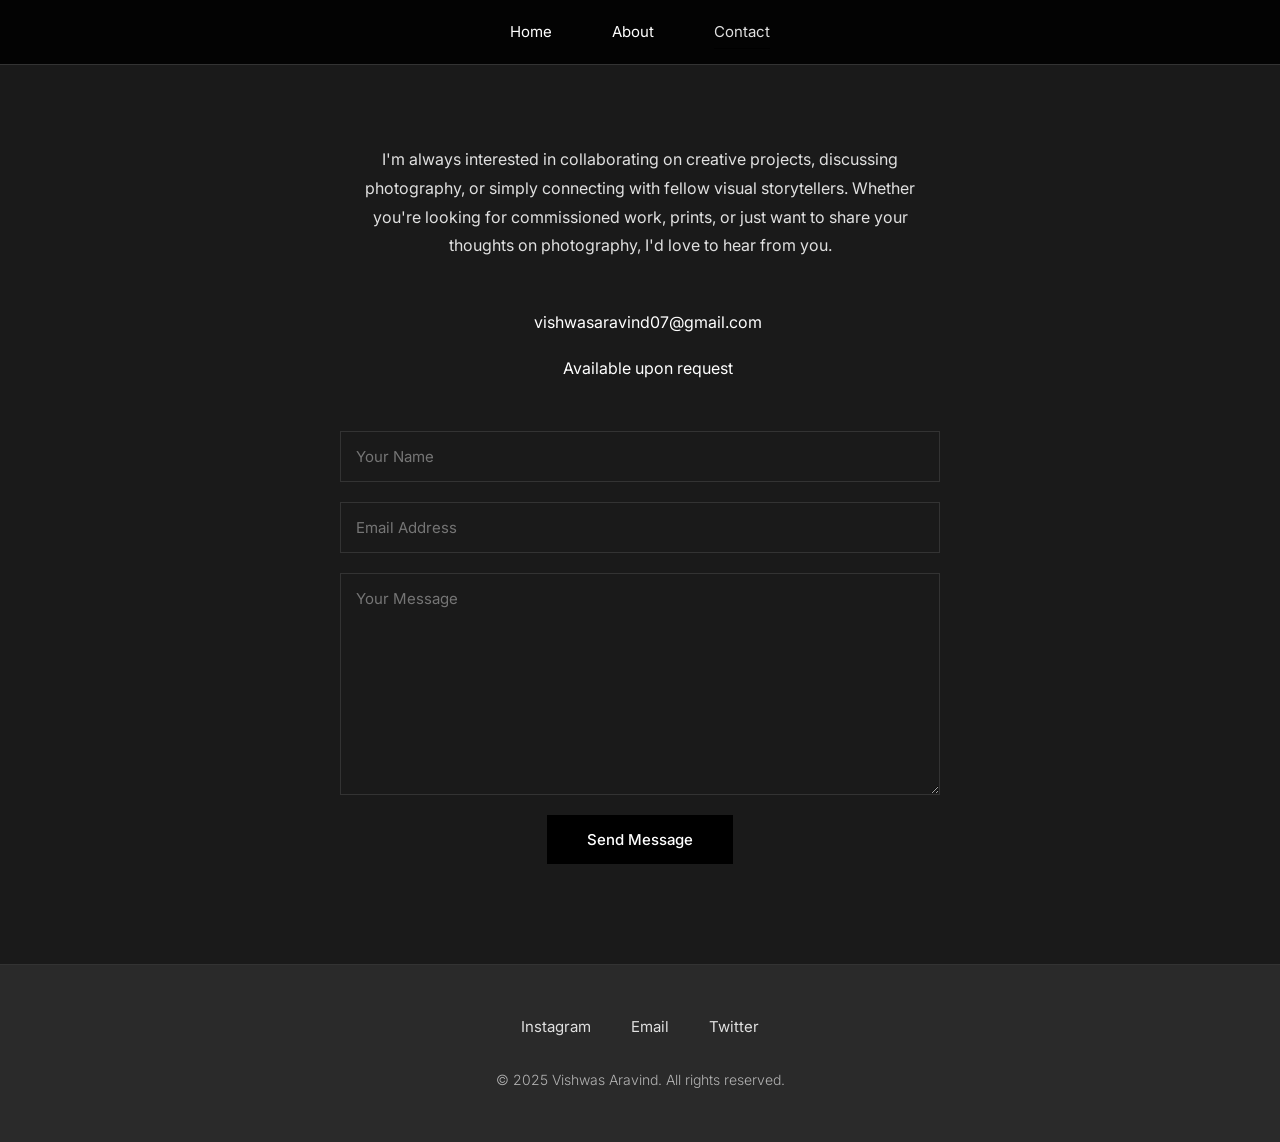
<file: contact.html>
<!DOCTYPE html>
<html lang="en">
  <head>
    <meta charset="UTF-8">
    <meta name="viewport" content="width=device-width, initial-scale=1, maximum-scale=1">
    <title>Contact – Vishwas Aravind</title>
    <link rel="stylesheet" href="css/style.css">
    <link rel="stylesheet" href="https://file.myfontastic.com/RCHR7rbAhuk35c8fGZrmSo/icons.css">
  </head>
  <body>
    <header>
      <nav>
        <a href="index.html" title="Home" class="nav-link">Home</a>
        <a href="aboutme.html" title="About Me" class="nav-link">About</a>
        <a href="contact.html" title="Contact" class="nav-link on">Contact</a>
      </nav>
    </header>

    <main>
      <section class="contact-content">
        <p>I'm always interested in collaborating on creative projects, discussing photography, or simply connecting with fellow visual storytellers. Whether you're looking for commissioned work, prints, or just want to share your thoughts on photography, I'd love to hear from you.</p>
        
        <ul class="contact-info">
          <li><span class="icon-mail-2"></span><span>vishwasaravind07@gmail.com</span></li>
          <li><span class="icon-telephone"></span><span>Available upon request</span></li>
        </ul>
        
        <form class="contact-form" action="#" method="POST">
          <input type="text" placeholder="Your Name" required>
          <input type="email" placeholder="Email Address" required>
          <textarea cols="30" rows="10" placeholder="Your Message" required></textarea>
          <button type="submit">Send Message</button>
        </form>
      </section>
    </main>

    <footer>
      <div class="footer-content">
        <div class="social-links">
          <a href="https://instagram.com/lordfarquaadsmom" target="_blank">Instagram</a>
          <a href="mailto:vishwasaravind07@gmail.com">Email</a>
          <a href="https://twitter.com" target="_blank">Twitter</a>
        </div>
        <p>&copy; 2025 Vishwas Aravind. All rights reserved.</p>
      </div>
    </footer>

    <script src="js/main.js"></script>
  </body>
</html>
</file>
<file: css/style.css>
@import url('https://fonts.googleapis.com/css2?family=Inter:wght@300;400;500;600&family=Playfair+Display:wght@300;400;500&display=swap');

:root {
  --text-primary: #ffffff;     /* pure white */
  --text-secondary: #e0e0e0;   /* light grey */
  --text-light: #b3b3b3;       /* softer muted grey */
  --bg-primary: #1a1a1a;       /* deep charcoal (ChatGPT-like background) */
  --bg-secondary: #2a2a2a;     /* slightly lighter dark grey */
  --border-light: #333333;     /* subtle border grey */
  --accent: #000000;           /* stays black for emphasis, can be neon if needed */
}

* {
  margin: 0;
  padding: 0;
  box-sizing: border-box;
}

html {
  scroll-behavior: smooth;
}

body {
  font-family: 'Inter', -apple-system, BlinkMacSystemFont, 'Segoe UI', sans-serif;
  font-weight: 400;
  line-height: 1.6;
  color: var(--text-primary);
  background: var(--bg-primary);
  overflow-x: hidden;
}

/* SIMPLIFIED STATIC HEADER */
header {
  position: sticky;
  top: 0;
  z-index: 100;
  background: rgba(0, 0, 0, 0.85);
  backdrop-filter: blur(20px);
  border-bottom: 1px solid var(--border-light);
  padding: 0 5%;
}

nav {
  display: flex;
  align-items: center;
  justify-content: center;
  padding: 20px 0;
  gap: 60px;
}

.nav-link {
  text-decoration: none;
  color: var(--text-primary);
  font-weight: 400;
  font-size: 15px;
  transition: all 0.3s ease;
  position: relative;
}

.nav-link:hover,
.nav-link.on {
  color: var(--text-secondary);
}

.nav-link.on::after {
  content: '';
  position: absolute;
  bottom: -5px;
  left: 0;
  right: 0;
  height: 1px;
  background: var(--accent);
}

/* MAIN CONTENT */
main {
  min-height: 50vh;
  padding: 80px 5% 100px;
}

/* HOME GALLERY - PROJECT CARDS ONLY */
.home-gallery {
  display: grid;
  grid-template-columns: repeat(auto-fit, minmax(400px, 1fr));
  gap: 40px;
  max-width: 1400px;
  margin: 0 auto;
}

.project-card {
  cursor: pointer;
  transition: transform 0.3s ease;
}

.project-card:hover {
  transform: translateY(-10px);
}

.project-image {
  position: relative;
  overflow: hidden;
  aspect-ratio: 4/3;
  margin-bottom: 20px;
  background: var(--bg-secondary);
}

.project-image img {
  width: 100%;
  height: 100%;
  object-fit: cover;
  transition: transform 0.5s ease;
  image-rendering: -webkit-optimize-contrast;
  image-rendering: crisp-edges;
  backface-visibility: hidden;
  transform: translateZ(0);
}

.project-card:hover .project-image img {
  transform: scale(1.05);
}

.project-info h3 {
  font-family: 'Playfair Display', serif;
  font-size: 24px;
  font-weight: 400;
  margin-bottom: 0;
  color: var(--text-primary);
  text-align: center;
}

/* HIDE ANY OLD GALLERY SECTIONS COMPLETELY */
.stills-gallery {
  display: none !important;
}

.projects-grid {
  display: none !important;
}

/* INDIVIDUAL PROJECT PAGES */
.project-header {
  max-width: 1200px;
  margin: 0 auto 80px;
  text-align: center;
}

.project-nav {
  margin-bottom: 40px;
  text-align: left;
}

.back-link {
  display: inline-flex;
  align-items: center;
  color: var(--text-secondary);
  text-decoration: none;
  font-size: 15px;
  font-weight: 400;
  transition: all 0.3s ease;
  padding: 8px 0;
}

.back-link:hover {
  color: var(--text-primary);
  transform: translateX(-5px);
}

.project-title h1 {
  font-family: 'Playfair Display', serif;
  font-size: 48px;
  font-weight: 400;
  margin-bottom: 20px;
  color: var(--text-primary);
}

.project-subtitle {
  font-size: 18px;
  color: var(--text-secondary);
  line-height: 1.6;
  margin-bottom: 20px;
  max-width: 600px;
  margin-left: auto;
  margin-right: auto;
}

.project-meta {
  font-size: 14px;
  color: var(--text-light);
  font-weight: 300;
  text-transform: uppercase;
  letter-spacing: 1px;
}

/* TRUE MASONRY PROJECT GALLERY LAYOUT */
.project-gallery {
  column-count: 4;
  column-gap: 16px;
  max-width: 1200px;
  margin: 0 auto 100px;
}

.project-gallery .image-item {
  position: relative;
  overflow: hidden;
  background: var(--bg-secondary);
  cursor: pointer;
  transition: transform 0.3s ease;
  margin-bottom: 16px;
  break-inside: avoid;
  display: inline-block;
  width: 100%;
}

.project-gallery .image-item:hover {
  transform: translateY(-3px);
}

/* Natural aspect ratios - images maintain their original proportions */
.project-gallery .image-item.portrait img {
  aspect-ratio: 3/4;
}

.project-gallery .image-item.landscape img {
  aspect-ratio: 3/2;
}

.project-gallery .image-item.square img {
  aspect-ratio: 1/1;
}

/* Image styling */
.project-gallery .image-item img {
  width: 100%;
  height: auto;
  object-fit: cover;
  object-position: center;
  transition: transform 0.5s ease;
  display: block;
}

.project-gallery .image-item:hover img {
  transform: scale(1.05);
}

/* PROJECT DESCRIPTION */
.project-description {
  max-width: 800px;
  margin: 0 auto 100px;
  padding: 60px 0;
  border-top: 1px solid var(--border-light);
}

.description-content h3 {
  font-family: 'Playfair Display', serif;
  font-size: 24px;
  font-weight: 400;
  margin-bottom: 30px;
  color: var(--text-primary);
  text-align: center;
}

.description-content p {
  font-size: 16px;
  line-height: 1.8;
  color: var(--text-secondary);
  margin-bottom: 25px;
  text-align: left;
}

/* PROJECT NAVIGATION */
.project-navigation {
  display: flex;
  justify-content: space-between;
  max-width: 1200px;
  margin: 0 auto;
  padding: 60px 0;
  border-top: 1px solid var(--border-light);
  gap: 40px;
}

.nav-project {
  flex: 1;
  text-decoration: none;
  padding: 30px;
  background: var(--bg-secondary);
  border: 1px solid var(--border-light);
  transition: all 0.3s ease;
  display: flex;
  flex-direction: column;
  min-height: 120px;
  justify-content: center;
}

.nav-project:hover {
  background: rgba(255, 255, 255, 0.02);
  border-color: var(--text-light);
  transform: translateY(-2px);
}

.nav-project.prev {
  text-align: left;
}

.nav-project.next {
  text-align: right;
}

.nav-label {
  font-size: 12px;
  color: var(--text-light);
  text-transform: uppercase;
  letter-spacing: 1px;
  margin-bottom: 8px;
  display: block;
}

.nav-title {
  font-family: 'Playfair Display', serif;
  font-size: 20px;
  color: var(--text-primary);
  font-weight: 400;
}

/* ABOUT PAGE */
.about-content {
  max-width: 700px;
  margin: 0 auto;
  text-align: center;
}

.about-image {
  margin-bottom: 40px;
}

.about-image img {
  width: 200px;
  height: 200px;
  border-radius: 50%;
  object-fit: cover;
  border: 3px solid var(--border-light);
  box-shadow: 0 4px 20px rgba(0, 0, 0, 0.3);
}

.about-content h2 {
  font-family: 'Playfair Display', serif;
  font-size: 36px;
  font-weight: 400;
  margin-bottom: 30px;
  color: var(--text-primary);
}

.about-content h3 {
  font-size: 18px;
  color: var(--text-secondary);
  font-weight: 300;
  margin-bottom: 40px;
  text-transform: uppercase;
  letter-spacing: 2px;
}

.about-content p {
  font-size: 16px;
  line-height: 1.8;
  color: var(--text-secondary);
  margin-bottom: 30px;
  text-align: left;
}

/* CONTACT PAGE */
.contact-content {
  max-width: 600px;
  margin: 0 auto;
  text-align: center;
}

.contact-content p {
  font-size: 16px;
  line-height: 1.8;
  color: var(--text-secondary);
  margin-bottom: 50px;
}

.contact-info {
  list-style: none;
  margin-bottom: 50px;
}

.contact-info li {
  display: flex;
  align-items: center;
  justify-content: center;
  gap: 15px;
  margin-bottom: 20px;
  font-size: 16px;
  color: var(--text-primary);
}

.contact-form {
  display: flex;
  flex-direction: column;
  gap: 20px;
}

.contact-form input,
.contact-form textarea {
  padding: 15px;
  border: 1px solid var(--border-light);
  border-radius: 0;
  font-family: inherit;
  font-size: 15px;
  background: var(--bg-primary);
  color: var(--text-primary);
  transition: border-color 0.3s ease;
}

.contact-form input:focus,
.contact-form textarea:focus {
  outline: none;
  border-color: var(--accent);
}

.contact-form textarea {
  resize: vertical;
  min-height: 120px;
}

.contact-form button {
  padding: 15px 40px;
  background: var(--accent);
  color: white;
  border: none;
  border-radius: 0;
  font-family: inherit;
  font-size: 15px;
  font-weight: 500;
  cursor: pointer;
  transition: all 0.3s ease;
  align-self: center;
}

.contact-form button:hover {
  background: #333;
  transform: translateY(-2px);
}

/* FOOTER */
footer {
  background: var(--bg-secondary);
  padding: 50px 5%;
  text-align: center;
  border-top: 1px solid var(--border-light);
}

.footer-content {
  max-width: 1200px;
  margin: 0 auto;
}

.social-links {
  display: flex;
  justify-content: center;
  gap: 40px;
  margin-bottom: 30px;
}

.social-links a {
  color: var(--text-secondary);
  text-decoration: none;
  font-size: 15px;
  font-weight: 400;
  transition: color 0.3s ease;
}

.social-links a:hover {
  color: var(--text-primary);
}

footer p {
  font-size: 14px;
  color: var(--text-light);
  font-weight: 300;
}

/* IMPROVED LIGHTBOX */
/* IMPROVED LIGHTBOX WITH PROPER PROPORTIONS */
.lightbox {
  position: fixed;
  top: 0;
  left: 0;
  width: 100%;
  height: 100%;
  background: rgba(0, 0, 0, 0.95);
  display: flex;
  justify-content: center;
  align-items: center;
  z-index: 2000;
  opacity: 0;
  visibility: hidden;
  transition: all 0.3s ease;
  padding: 40px;
}

.lightbox.active {
  opacity: 1;
  visibility: visible;
}

.lightbox-content {
  position: relative;
  max-width: 90vw;
  max-height: 90vh;
  display: flex;
  justify-content: center;
  align-items: center;
}

.lightbox img {
  max-width: 100%;
  max-height: 100%;
  width: auto;
  height: auto;
  object-fit: contain;
  object-position: center;
  display: block;
  box-shadow: 0 10px 40px rgba(0, 0, 0, 0.5);
  /* Ensure natural aspect ratio is maintained */
  aspect-ratio: attr(width) / attr(height);
}


.lightbox-close {
  position: absolute;
  top: -60px;
  right: -20px;
  color: white;
  font-size: 32px;
  cursor: pointer;
  transition: opacity 0.3s ease;
  z-index: 2001;
  padding: 10px;
  line-height: 1;
}

.lightbox-close:hover {
  opacity: 0.7;
}

.lightbox-nav {
  position: absolute;
  top: 50%;
  transform: translateY(-50%);
  width: 100%;
  display: flex;
  justify-content: space-between;
  pointer-events: none;
  z-index: 2001;
}

.lightbox-prev,
.lightbox-next {
  background: rgba(0, 0, 0, 0.5);
  border: none;
  color: white;
  font-size: 32px;
  cursor: pointer;
  transition: all 0.3s ease;
  padding: 20px 15px;
  border-radius: 50%;
  pointer-events: auto;
  line-height: 1;
  backdrop-filter: blur(10px);
}

.lightbox-prev:hover,
.lightbox-next:hover {
  background: rgba(0, 0, 0, 0.8);
  transform: scale(1.1);
}

.lightbox-prev {
  margin-left: 20px;
}

.lightbox-next {
  margin-right: 20px;
}

/* RESPONSIVE DESIGN - MASONRY COLUMNS */
@media (max-width: 1200px) {
  .project-gallery {
    column-count: 3;
    column-gap: 14px;
    max-width: 1000px;
  }
  
  .project-gallery .image-item {
    margin-bottom: 14px;
  }
}

@media (max-width: 1024px) {
  .home-gallery {
    grid-template-columns: repeat(auto-fit, minmax(350px, 1fr));
    gap: 40px;
  }
  
  .project-gallery {
    column-count: 3;
    column-gap: 12px;
    max-width: 800px;
  }
  
  .project-gallery .image-item {
    margin-bottom: 12px;
  }
}

@media (max-width: 768px) {
  header {
    padding: 0 20px;
  }
  
  nav {
    gap: 30px;
    flex-wrap: wrap;
    padding: 15px 0;
  }
  
  .nav-link {
    font-size: 14px;
  }
  
  main {
    padding: 60px 20px 80px;
  }
  
  .home-gallery {
    grid-template-columns: 1fr;
    gap: 30px;
  }
  
  .project-info h3 {
    font-size: 20px;
  }
  
  .social-links {
    gap: 25px;
  }
  
  .lightbox-prev {
    left: -60px;
  }
  
  .lightbox-next {
    right: -60px;
  }
  
  /* IMPROVED LIGHTBOX MOBILE */
  .lightbox {
    padding: 10px;
  }
  
  .lightbox-content {
    max-width: 70vw;
    max-height: 60vh;
  }
  
  .lightbox-close {
    top: -50px;
    right: -10px;
    font-size: 28px;
    padding: 8px;
  }
  
  .lightbox-prev,
  .lightbox-next {
    font-size: 24px;
    padding: 15px 12px;
    margin: 0 10px;
  }
  
  /* PROJECT PAGE MOBILE STYLES */
  .project-title h1 {
    font-size: 36px;
  }
  
  .project-subtitle {
    font-size: 16px;
  }
  
  /* MASONRY COLUMNS - TABLET */
  .project-gallery {
    column-count: 2;
    column-gap: 10px;
    max-width: 100%;
  }
  
  .project-gallery .image-item {
    margin-bottom: 10px;
  }
  
  .project-description {
    margin-bottom: 60px;
    padding: 40px 0;
  }
  
  .project-navigation {
    flex-direction: column;
    gap: 20px;
  }
  
  .nav-project {
    text-align: center !important;
    padding: 25px;
    min-height: 100px;
  }
}

@media (max-width: 480px) {
  nav {
    gap: 20px;
  }
  
  .home-gallery {
    grid-template-columns: 1fr;
  }
  
  .lightbox-prev {
    left: -40px;
  }
  
  .lightbox-next {
    right: -40px;
  }
  
  /* MOBILE LIGHTBOX OPTIMIZATION */
  .lightbox {
    padding: 5px;
  }
  
  .lightbox-content {
    max-width: 100vw;
    max-height: 85vh;
  }
  
  .lightbox-close {
    top: -45px;
    right: -5px;
    font-size: 24px;
    padding: 6px;
  }
  
  .lightbox-prev,
  .lightbox-next {
    font-size: 20px;
    padding: 12px 10px;
    margin: 0 5px;
    background: rgba(0, 0, 0, 0.7);
  }
  
  /* PROJECT PAGE MOBILE STYLES */
  .project-title h1 {
    font-size: 28px;
  }
  
  .nav-project {
    padding: 20px;
  }
  
  .nav-title {
    font-size: 18px;
  }
  
  /* SINGLE COLUMN ON MOBILE */
  .project-gallery {
    column-count: 1;
    column-gap: 0;
    max-width: 100%;
  }
  
  .project-gallery .image-item {
    margin-bottom: 8px;
  }
}

/* ANIMATIONS */
.project-card {
  opacity: 0;
  transform: translateY(30px);
  animation: fadeInUp 0.8s ease forwards;
}

.project-card:nth-child(1) { animation-delay: 0.1s; }
.project-card:nth-child(2) { animation-delay: 0.2s; }
.project-card:nth-child(3) { animation-delay: 0.3s; }
.project-card:nth-child(4) { animation-delay: 0.4s; }
.project-card:nth-child(5) { animation-delay: 0.5s; }
.project-card:nth-child(6) { animation-delay: 0.6s; }

@keyframes fadeInUp {
  to {
    opacity: 1;
    transform: translateY(0);
  }
}
</file>
